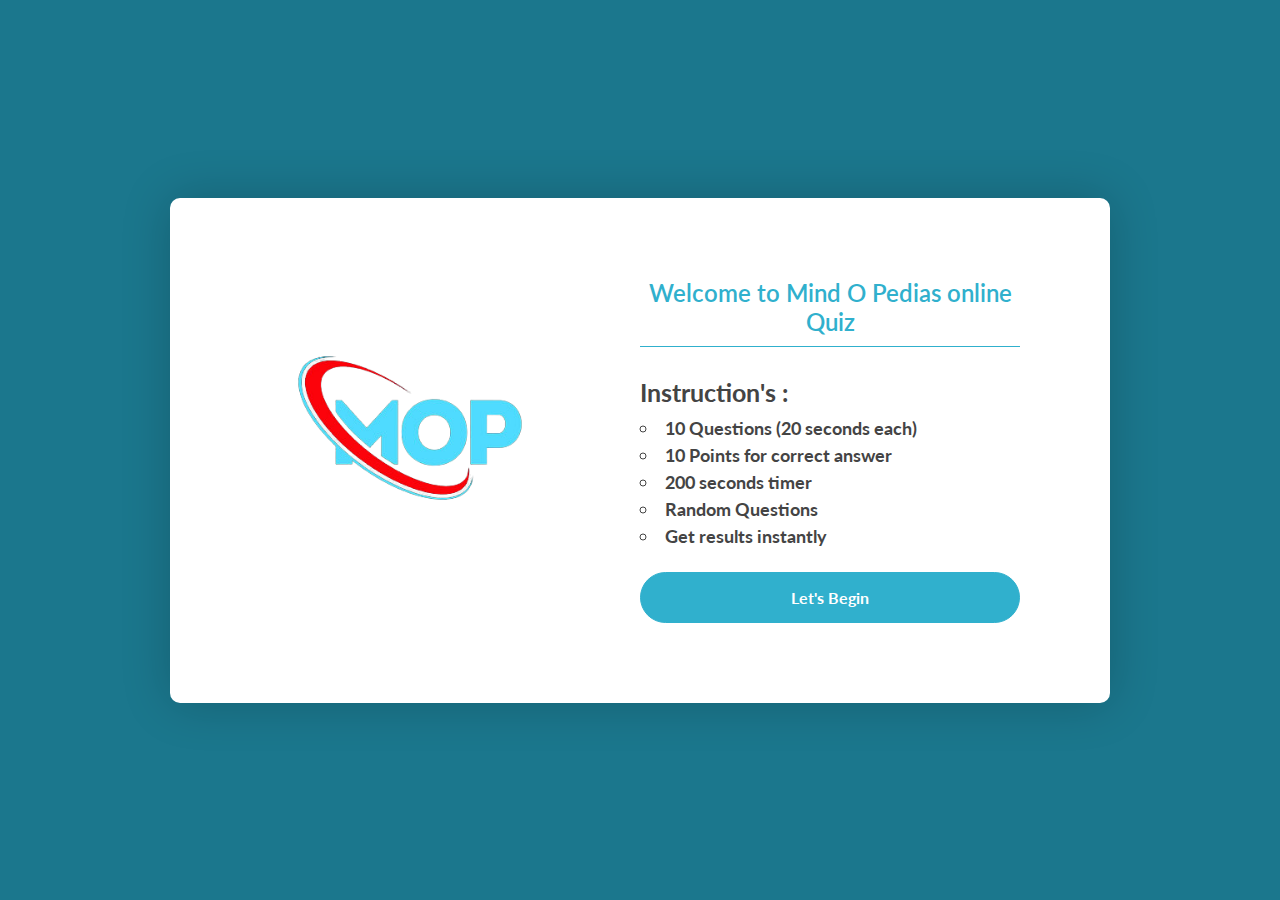
<file: index.html>
<!DOCTYPE html>
<html lang="en">
    <head>
        <meta charset="UTF-8" />
        <meta name="viewport" content="width=device-width, initial-scale=1.0, user-scalable=no" />
        <title>Mind O Pedias - Online Quiz</title>
        <link rel="stylesheet" href="css/style.css" />
    </head>
    <body class="">
        <!-- content here  --> 
        <div class="container ">
            <div class="left">
                <img src="./img/logo.png" alt="Logo" id="tilt">
            </div> 
            <div class="right">
                <h1 class="title">Welcome to Mind O Pedias online Quiz</h1>
                <h2>Instruction's :</h2>
                <ul>
                    <li>10 Questions (20 seconds each)</li>
                    <li>10 Points for correct answer</li>
                    <li>200 seconds timer</li>
                    <li>Random Questions</li>
                    <li>Get results instantly</li>
                </ul>
                <a href="questions.html">Let's Begin</a>
            </div>
        </div>
    </body>
    <script src="js/jquery-3.5.1.min.js"></script>
    <script src="js/tilt.min.js"></script>
    <script>
        $("#tilt").tilt({
            scale: 1.1
        })
    </script>
</html>
</file>
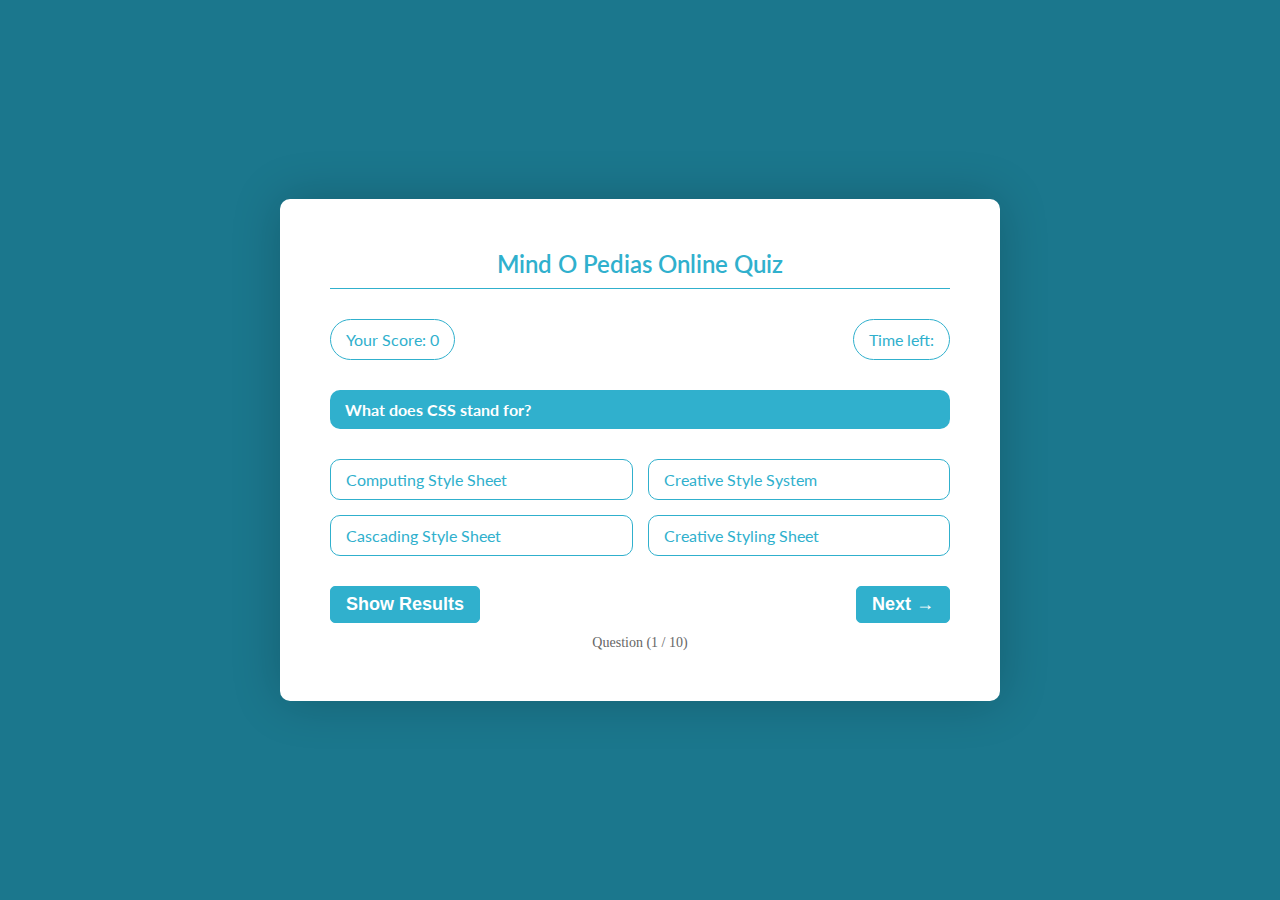
<file: questions.html>
<!DOCTYPE html>
<html lang="en">
    <head>
        <meta charset="UTF-8" />
        <meta name="viewport" content="width=device-width, initial-scale=1.0, user-scalable=no" />
        <title>Mind O Pedias - Online Quiz</title>
        <link rel="stylesheet" href="css/style.css" />
    </head>
    <body>
        <!-- content here  -->
        <div class="box" id="questionScreen">
            <div class="title">
                Mind O Pedias Online Quiz
            </div>
            <div class="header">
                <div class="scoreBox">Your Score: <span>0</span></div>
                <div class="timerBox">Time left: <span></span></div>
            </div>
            <div class="questionBox">
                <!-- <span>Q</span>  -->
            </div>
            <div class="optionBox">
                <span onclick="checkAnswer(this)" data-opt="1"></span>
                <span onclick="checkAnswer(this)" data-opt="2"></span>
                <span onclick="checkAnswer(this)" data-opt="3"></span>
                <span onclick="checkAnswer(this)" data-opt="4"></span>
            </div>
            <div class="footer">
                <button onclick="showResult(1)">Show Results</button>
                <div class="con">
                    <!-- <button onclick="showPrev(this)" class="disabled"><span>&#8592;</span>prev</button> -->
                    <button onclick="showNext()">Next &#8594;</button>
                </div>
            </div>
            <div class="count">
                Question (<span>1</span> / 10)
            </div>
        </div>

        <div class="box hidden" id="resultScreen" >
            <div class="title">
                Mind O Pedias Online Quiz Result
            </div>
            <div class="scoreBoard">
                Total Score : <span> 60</span>
            </div>
            <div class="resultBox">
                <label>Questions : </label>
                <span id="totalQuestion"></span>
                <label>Attempt : </label>
                <span id="attemptQuestion"></span>
                <label>Correct : </label>
                <span id="correctQuestion"></span>
                <label>Wrong : </label>
                <span id="wrongAnswers"></span>
            </div>
            <div class="buttonBox">
                <a href="index.html">Start Over!</a>
            </div>
        </div>



    </body>
    <script src="js/jquery-3.5.1.min.js"></script>
    <script src="js/quiz.js"></script>
    <script src="js/script.js"></script>
</html>
</file>
<file: css/style.css>
@import url('https://fonts.googleapis.com/css2?family=Lato:wght@300;400;700&display=swap');
:root{
    --primary-color: #30b0cd;
}
.hidden{
    display: none;
}
*{
    padding: 0;
    margin: 0;
    box-sizing: border-box;
}

body{
    font-family: 'Lato', sans-serif;
    background-color:#1b778d;
    display: flex;
    justify-content: center;
    align-items: center;
    min-height: 100vh;
}
.container{
    width: 940px;
    background: #fff;
    box-shadow: 0 0 50px 0 rgba(0, 0, 0, 0.2);
    min-height: 350px;
    padding: 80px 90px;
    border-radius: 10px;
    display: flex;
}
.left, .right{
    width: 50%;
}
.left img{
    height: 300px;
    width: 300px;
    cursor: pointer;
}
.right h1{
    color: var(--primary-color);
    font-size: 1.5rem;
}
.right h2{
    color: #444;
    margin: 20px auto 10px;
    font-size: 25px;
}
.right ul{
    color: #444;
    margin-top: 5px;
    font-size: 18px;
    font-weight: bold;
    list-style-type: circle;
    list-style-position: inside;
}
.right ul li{
    margin-top: 5px;
}
 a{
    background-color: var(--primary-color);
    border-radius: 100px;
    color: #fff;
    text-decoration: none;
    font-weight: bold;
    width: 100%;
    border: 1px solid var(--primary-color);
    display: inline-block;
    text-align: center;
    padding: 15px 0;
    margin-top: 25px;
    transition: 0.1s;
    outline: none;
}
 a:hover{
    background-color: #fff;
    color: var(--primary-color);
}

/* Questions Page */
.box{
    background-color: #fff;
    border-radius: 10px;
    box-shadow: 0 0 50px 0 rgba(0, 0, 0, 0.2);
    min-height: 350px;
    width: 720px;
    padding: 50px;
}
.title{
    border-bottom: 1px solid var(--primary-color);
    color: var(--primary-color);
    padding-bottom: 10px;
    margin-bottom: 30px;
    font-size: 24px;
    font-weight: 600;
    text-align: center;
}
.header{
    display: flex;
    margin-bottom: 30px;
    justify-content: space-between;

}
.scoreBox, .timerBox{
    border-radius: 100px;
    padding: 10px 15px;
    border: 1px solid var(--primary-color);
    color: var(--primary-color);
}
.questionBox{
    background-color: var(--primary-color);
    color: #fff;
    border-radius: 10px;
    padding: 10px 15px;
    font-weight: bold;
}
/* .questionBox span{
    border-radius: 10px;
    padding: 10px 15px;
    margin: -10px -15px;
    margin-right: 10px;
    height: inherit;
    border: 1px solid var(--primary-color);
    color: var(--primary-color);
    background-color: #fff;
    text-align: center;
    justify-content: center;
} */
.optionBox{
    display: grid;
    grid-template-columns: 1fr 1fr ;
    grid-gap: 15px;
    margin: 30px 0;

}
.optionBox span{
    background-color: #fff;
    color: var(--primary-color);
    border-radius: 10px;
    border: 1px solid var(--primary-color);
    padding: 10px 15px;
}

.optionBox span:hover{
    cursor: pointer;
    color: #fff;
    background-color: var(--primary-color);
}
.footer{
    display: flex;
    justify-content: space-between;
}
.footer button{
    background-color: var(--primary-color);
    color: #fff;
    font-weight: bold;
    padding: 7px 15px;
    border-radius: 5px;
    outline: none;
    border: 1px solid var(--primary-color);
    font-size: 18px;
}
.footer button:hover{
    cursor: pointer;
    color: var(--primary-color);
    background-color: #fff;
}
.footer button.disabled{
    opacity: 0.5;
}
.footer button.disabled:hover{
    background-color: var(--primary-color);
    color: #fff;
    cursor: not-allowed;
}

/* Result page */

.resultBox{
    margin-bottom: 30px;
    display: grid;
    grid-template-columns: 1fr 1fr;
    grid-row-gap: 15px;
    font-size: 20px;

}
.resultBox *:nth-child(odd){
    font-weight: 600px;
    /* text-align: right; */
}
.resultBox span{
    font-weight: bold;
}
.buttonBox{
    border-top: 1px solid var(--primary-color);
    padding: 15px;
    text-align: center;
}
.buttonBox a{
    background-color: var(--primary-color);
    border-radius: 50px;
    border: 1px solid var(--primary-color);
    color: #fff;
}
.buttonBox a:hover{
    color: var(--primary-color);
    background-color: #fff;
}
.scoreBoard{
    /* border-top: 1px solid var(--primary-color); */
    padding: 12px;
    text-align: center;
    background-color: #cccccca9;
    font-weight: bold;
    margin-bottom: 15px;
    border-radius: 10px;
    font-size: 18px;
    border: 1px solid #cccccca9;
    text-transform: uppercase;
    color: var(--primary-color);
}
/* Result page */
/* Questions Page */

/* Mobile responsive */
@media screen and (max-width: 768px)
{
    .left{
        display: none;
    }
    .container, .box{
        width: 435px;
        padding: 7%;
    }
    .right{
        width: 100% !important;
        padding: 0 !important;
    }
    
    .optionBox{
        grid-template-columns: 1fr;
    }
}
.count{
    margin-top: 2%;
    font-family: cursive;
    font-size: 14px;
    text-align: center;
    color: #666;
}
.correct{
    background-color: #00ab00 !important;
    border-color: #00ab00;
    color: #fff !important;
}
.wrong{
    background-color: #ab0000 !important;
    border-color: #ab0000 !important;
    color: #fff !important;
}
</file>
